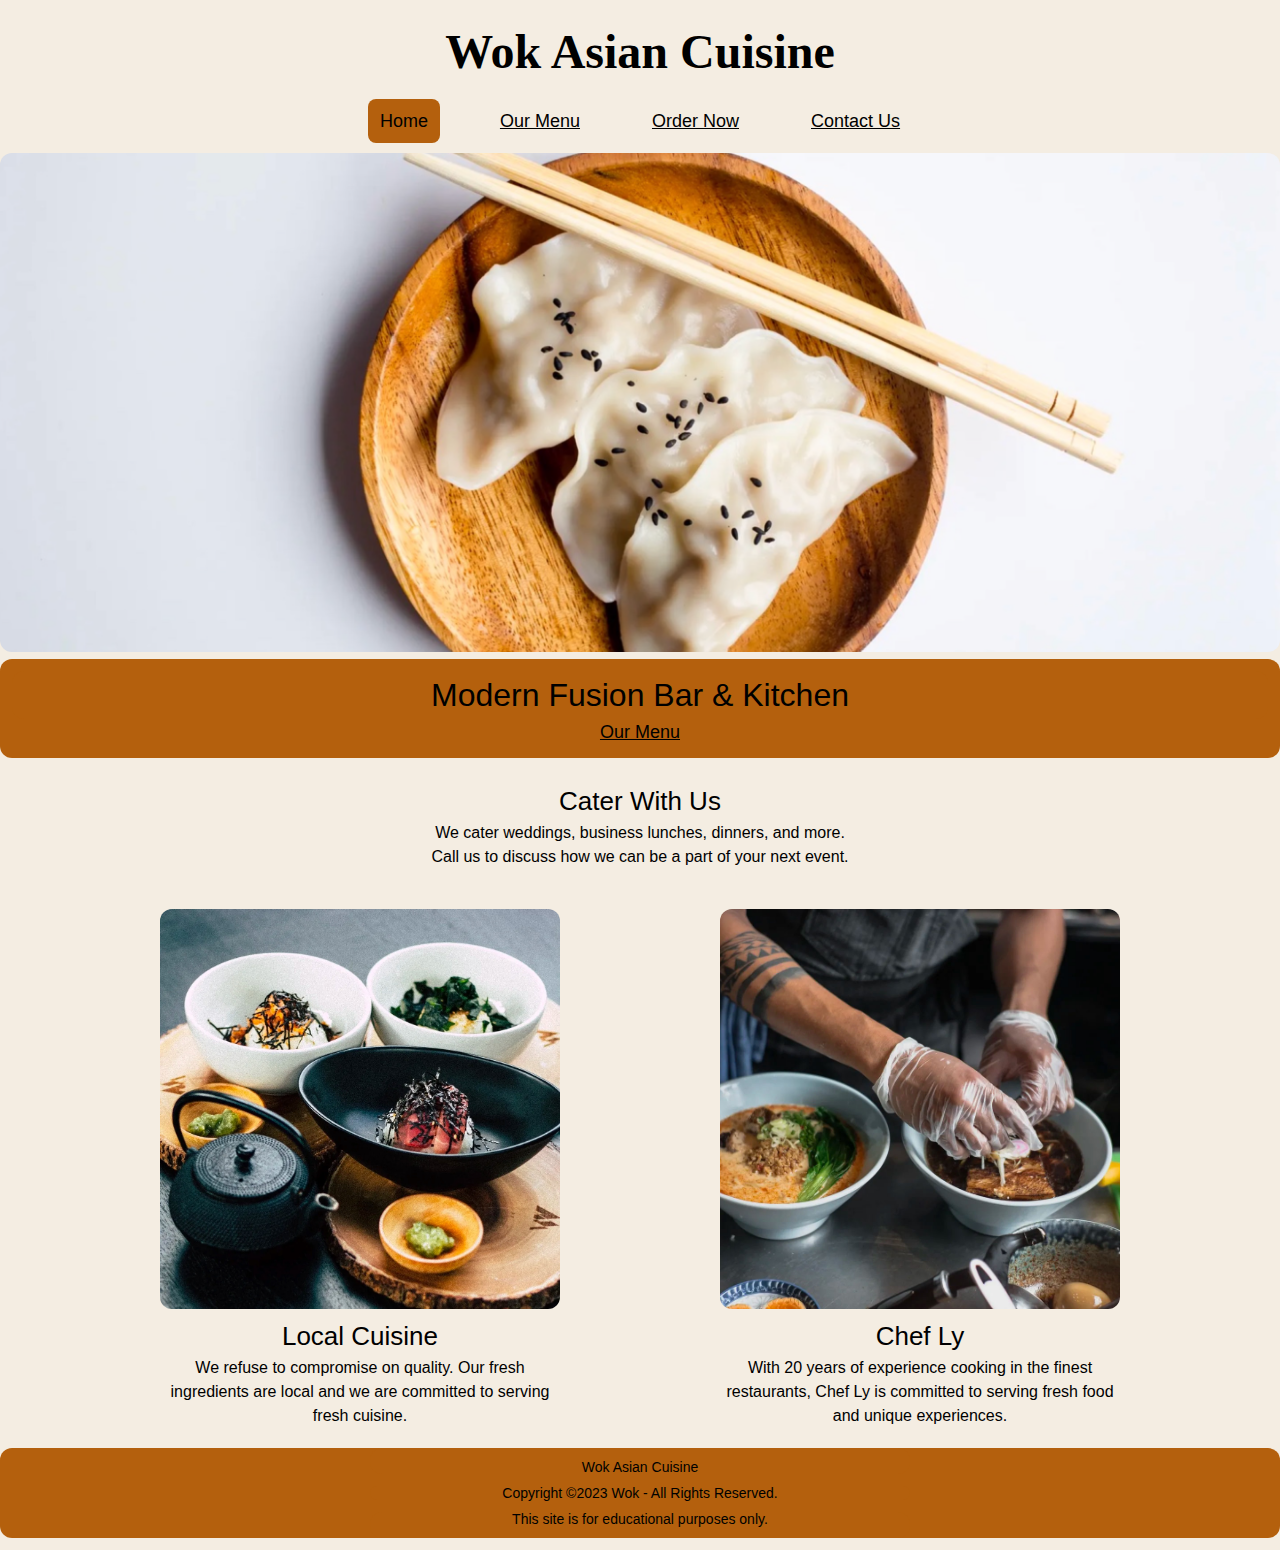
<file: index.html>
<!DOCTYPE html>
<html lang="en">
    <head>
        <meta charset="utf-8">
        <title>Wok Asian Cuisine</title>
        <link href="styles.css" rel="stylesheet">
        <meta name="author" content="Noah Sell">
        <meta name="description" content="Wok Asian Cuisine, Modern Fusion Bar & Kitchen. With over 20 years of experience, we are committed to serving fresh cuisine made from the best local ingredients. Ask us about catering your next event!">
        <link rel="icon" type="image/x-icon" href="images/favicon.png">
    </head>
    <body>
        <div id="wrapper">
            <header>
                <h1><a href="index.html">Wok Asian Cuisine</a></h1>
                <nav>
                    <ul>
                        <li><a href="index.html" class="active">Home</a></li>
                        <li><a href="menu.html">Our Menu</a></li>
                        <li><a href="order.html">Order Now</a></li>
                        <li><a href="contact.html">Contact Us</a></li>
                    </ul>
                </nav>
            </header>
            <main>
                <img src="images/header-img.png" alt="Dish with three dumplings and chopsticks against a white background">
                <div id="fusion">
                    <h2>Modern Fusion Bar & Kitchen</h2>
                    <a href="menu.html">Our Menu</a>
                </div>
                <h3>Cater With Us</h3>
                <p>We cater weddings, business lunches, dinners, and more.</p> <p>Call us to discuss how we can be a part of your next event.</p>
                <div id="grid-container">
                    <section>
                        <img src="images/local.jpg" alt="three different dishes in bowls on wood stump placesettings with a black teakettle">
                        <h3>Local Cuisine</h3>
                        <p>We refuse to compromise on quality. Our fresh ingredients are local and we are committed to serving fresh cuisine.</p>
                    </section>
                    <section>
                        <img src="images/chef.jpg" alt="Action shot of the chef's hands as he adds ingredients to two bowls on the table in front of him">
                        <h3>Chef Ly</h3>
                        <p>With 20 years of experience cooking in the finest restaurants, Chef Ly is committed to serving fresh food and unique experiences.</p>
                    </section>
                </div>
            </main>
            <footer>
                <p>Wok Asian Cuisine</p>
                <p>Copyright &copy;2023 Wok - All Rights Reserved.</p>
                <p>This site is for educational purposes only.</p>
            </footer> 
        </div>
    </body>
</html>
</file>
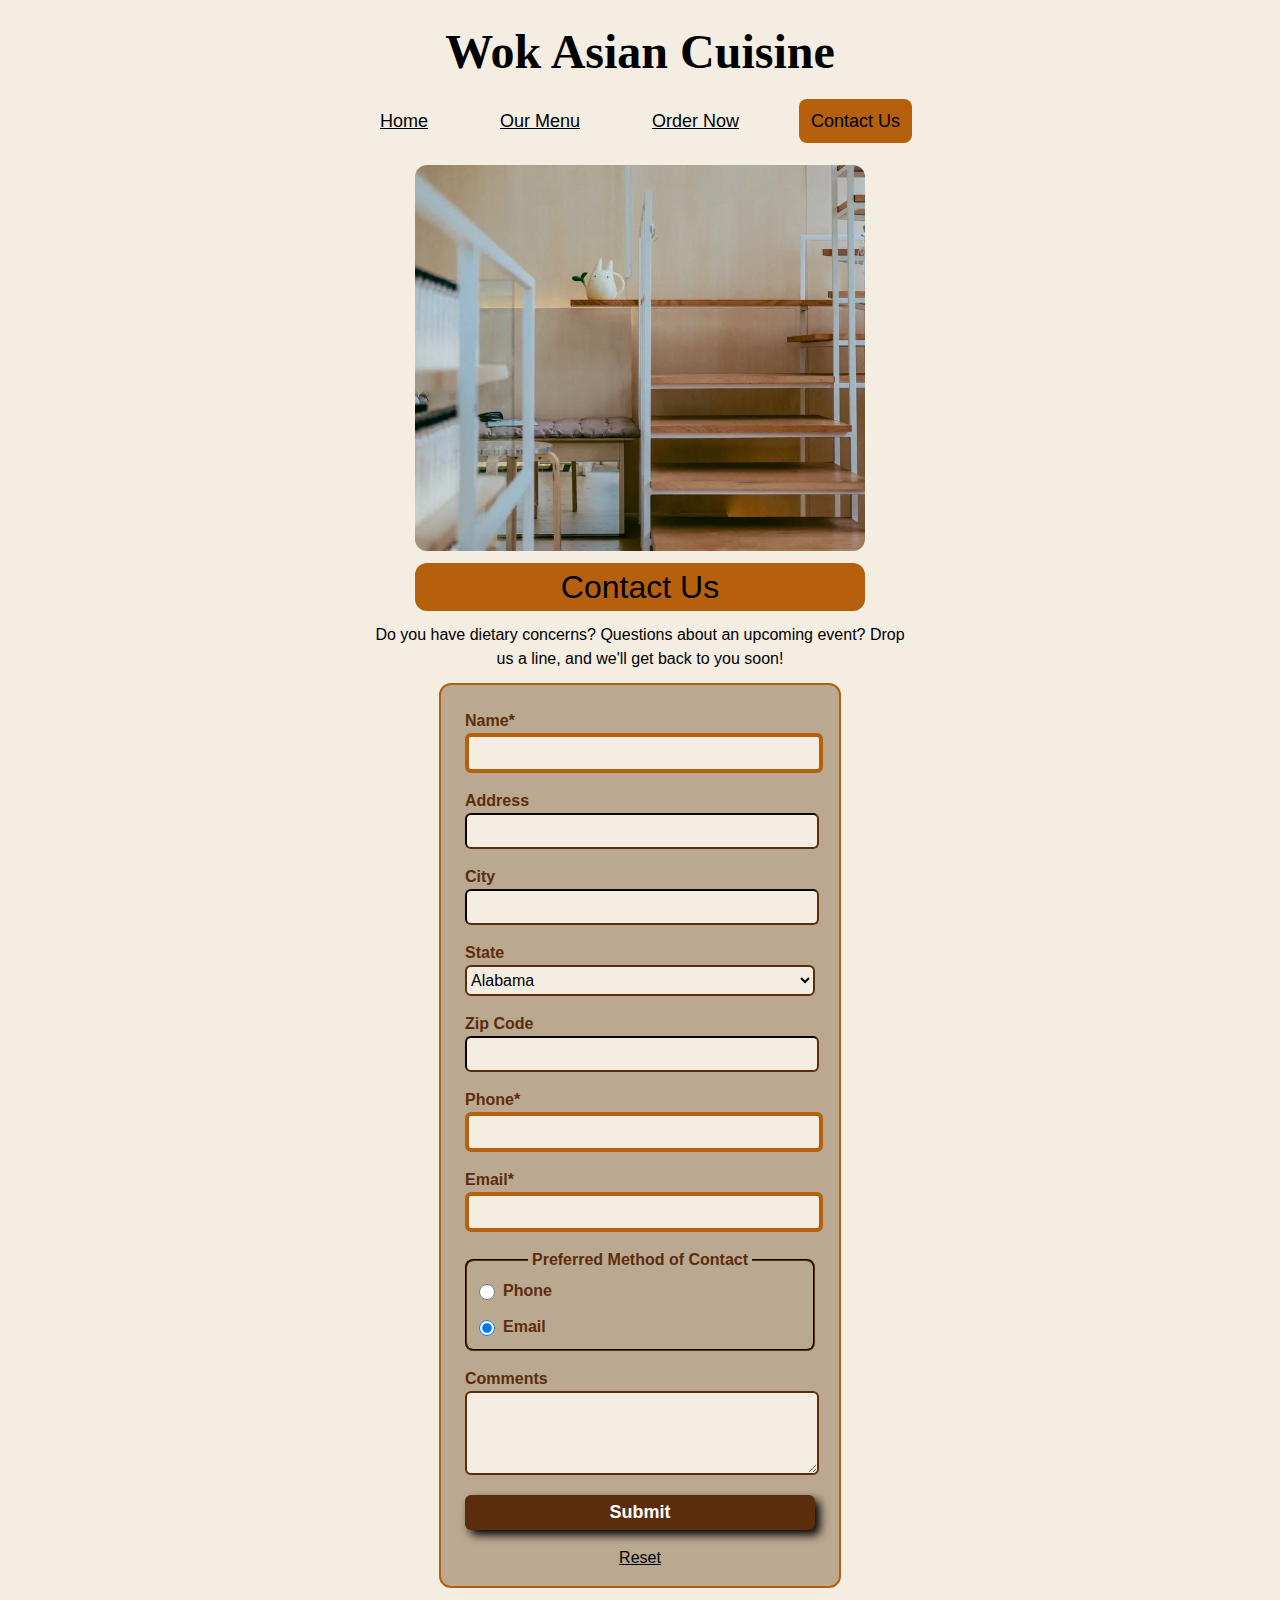
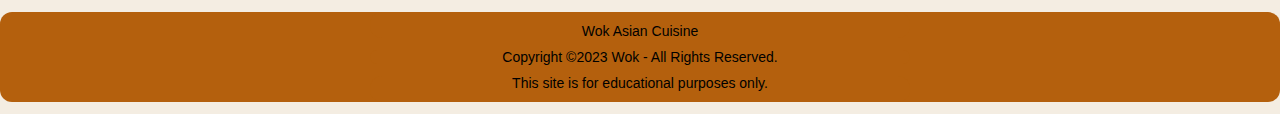
<file: contact.html>
<!DOCTYPE html>
<html lang="en">
    <head>
        <meta charset="utf-8">
        <title>Wok Asian Cuisine | Contact Us</title>
        <link href="styles.css" rel="stylesheet">
        <meta name="author" content="Noah Sell">
        <meta name="description" content="Fill out our contact form to reach out to us about dietary concerns, catering for events, or any other questions you have about Wok Asian Cuisine!">
        <link rel="icon" type="image/x-icon" href="images/favicon.png">
    </head>
    <body>
        <div id="wrapper">
            <header>
                <h1><a href="index.html">Wok Asian Cuisine</a></h1>
                <nav>
                    <ul>
                        <li><a href="index.html">Home</a></li>
                        <li><a href="menu.html">Our Menu</a></li>
                        <li><a href="order.html">Order Now</a></li>
                        <li><a href="contact.html" class="active">Contact Us</a></li>
                    </ul>
                </nav>
            </header>
            <main>
                <img src="images/contact-img-optional1.jpg" alt="staircase with wood steps and a white railing and a white ceramic cartoon character" id="contact-img">
                <section id="form">
                    <h2>Contact Us</h2>
                    <p>Do you have dietary concerns? Questions about an upcoming event? Drop us a line, and we'll get back to you soon!</p>
                    <form action="https://wp.zybooks.com/form-viewer.php" target="_blank" method="POST">
                        <label for="name">Name*</label>
                        <input type="text" name="name" id="name" required>

                        <label for="address">Address</label>
                        <input type="text" name="address" id="address">

                        <label for="city">City</label>
                        <input type="text" name="city" id="city">

                        <label for="state">State</label>
                        <select name="state" id="state">
                            <option value="al">Alabama</option>
                            <option value="ak">Alaska</option>
                            <option value="az">Arizona</option>
                            <option value="ar">Arkansas</option>
                            <option value="ca">California</option>
                            <option value="co">Colorado</option>
                            <option value="ct">Connecticut</option>
                            <option value="de">Delaware</option>
                            <option value="fl">Florida</option>
                            <option value="ga">Georgia</option>
                            <option value="hi">Hawaii</option>
                            <option value="id">Idaho</option>
                            <option value="il">Illinois</option>
                            <option value="in">Indiana</option>
                            <option value="ia">Iowa</option>
                            <option value="ks">Kansas</option>
                            <option value="ky">Kentucky</option>
                            <option value="la">Louisiana</option>
                            <option value="me">Maine</option>
                            <option value="md">Maryland</option>
                            <option value="ma">Massachusetts</option>
                            <option value="mi">Michigan</option>
                            <option value="mn">Minnesota</option>
                            <option value="ms">Mississippi</option>
                            <option value="mo">Missouri</option>
                            <option value="mt">Montana</option>
                            <option value="ne">Nebraska</option>
                            <option value="nv">Nevada</option>
                            <option value="nh">New Hampshire</option>
                            <option value="nj">New Jersey</option>
                            <option value="nm">New Mexico</option>
                            <option value="ny">New York</option>
                            <option value="nc">North Carolina</option>
                            <option value="nd">North Dakota</option>
                            <option value="oh">Ohio</option>
                            <option value="ok">Oklahoma</option>
                            <option value="or">Oregon</option>
                            <option value="pa">Pennsylvania</option>
                            <option value="ri">Rhode Island</option>
                            <option value="sc">South Carolina</option>
                            <option value="se">South Dakota</option>
                            <option value="tn">Tennessee</option>
                            <option value="tx">Texas</option>
                            <option value="ut">Utah</option>
                            <option value="vt">Vermont</option>
                            <option value="va">Virginia</option>
                            <option value="wa">Washington</option>
                            <option value="wv">West Virginia</option>
                            <option value="wi">Wisconsin</option>
                            <option value="wy">Wyoming</option>
                        </select>

                        <label for="zip">Zip Code</label>
                        <input type="number" name="zip" id="zip">

                        <label for="phone">Phone*</label>
                        <input type="tel" name="phone" id="phone" required>
                        
                        <label for="email">Email*</label>
                        <input type="email" name="email" id="email" required>

                        <fieldset>
                            <legend>Preferred Method of Contact</legend>
                            <input type="radio" name="preferred-contact" id="preferphone" value="phone">
                            <label for="preferphone">Phone</label>  
                            <input type="radio" name="preferred-contact" id="preferemail" value="email" checked>
                            <label for="preferemail">Email</label>
                        </fieldset>

                        <label for="comments">Comments</label>
                        <textarea name="comments" id="comments" rows="3"></textarea>

                        <input type="submit" value="Submit">

                        <input type="reset">
                    </form>
                </section>
            </main>
            <footer>
                <p>Wok Asian Cuisine</p>
                <p>Copyright &copy;2023 Wok - All Rights Reserved.</p>
                <p>This site is for educational purposes only.</p>
            </footer>
        </div>
    </body>
</html>
</file>
<file: styles.css>
* {
    margin: auto;
    background-color: #F4EDE2;
    font-family: Verdana, Arial, sans-serif;
    line-height: 1.5;
}

#wrapper {
    max-width: 1280px;
}

h1 {
    margin-top: 16px;
    text-align: center;
}

h1 a {
    color: black;
    text-decoration: none;
    font-family: 'Times New Roman', Times, serif;
    font-size: 48px;
}

h1 a:hover {
    color: #70381D;
    background-color: #F4EDE2;
}

h1 a:active {
    color: #B4600D;
}

nav {
    color: black;
    text-align: center;
}

ul {
    display: flex;
    flex-direction: row;
    justify-content: center;
    list-style: none;
    padding-left: 0;
}

li {
    margin: 20px 24px 18px;
}

a {
    color: black;
    font-size: 18px;
}

nav a {
    padding: 12px;
    border-radius: 8px;
}

a:hover {
    color: #F4EDE2;
    background-color: #B4600D;
}

nav a:active {
    color: #7F3F09;
}

.active {
    background-color: #B4600D;
    text-decoration: none;
}

.active:hover {
    color: #F4EDE2;
}

img {
    border-radius: 12px;
}

main > img {
    width: 100%;
    height: auto;
}

h2 {
    font-size: 32px;
    font-weight: normal;
    text-align: center;
    background-color: #B4600D;
    border-radius: 12px;
}

#fusion {
    display: block;
    text-align: center;
    background-color: #B4600D;
    padding: 12px;
    border-radius: 12px;
}

#fusion a {
    background-color: #B4600D;
}

#fusion a:active {
    color: #7F3F09;
}

h3 {
    text-align: center;
    margin: 24px auto 0;
    font-size: 26px;
    font-weight: normal;
}

p {
    text-align: center;
    max-width: 540px;
    font-size: 16px;
}

#grid-container {
    display: grid;
    grid-template-columns: max-content max-content;
    margin: 16px auto 20px;
    padding-top: 24px;
    justify-content: space-evenly;
}

div > section {
    display: grid;
    align-items: center;
    max-width: 400px;
}

section > img {
    width: 400px;
    height: auto;
}

section h3 {
    margin: 8px auto 0;
}

#contact-img {
    display: grid;
    align-self: center;
    width: 450px;
    height: auto;
    margin: 12px auto 12px;
}

#form h2 {
    width: 450px;
    margin-bottom: 12px;
    background-color: #B4600D;
}

form {
    width: 350px;
    margin: 12px auto 24px;
    padding: 24px 24px 16px;
    background-color: #BBA891;
    border-radius: 12px;
    border: 2px solid #B4600D
}

input, label, select, textarea {
    display: block;
    width: 100%;
    color: #5C2D0D;
}

label, fieldset {
    background-color: #BBA891;
    font-weight: bold;
}

select, input[type=submit] {
    color: black;
}

input, select, textarea {
    margin: 0 0 16px;
    font-size: 16px;
    padding: 4px 0;
    border-radius: 6px;
    border-color: #5C2D0D;
    border-width: 2px;
    color: black;
}

legend {
    background-color: #BBA891;
    color: #5C2D0D;
    border-radius: 4px;
    padding: 0 4px;
}

fieldset {
    display: grid;
    grid-template-columns: 16px 16px;
    row-gap: 10px;
    margin-bottom: 16px;
    border-radius: 8px;
    border-color: #5C2D0D;
}

input[type=radio] {
    margin: 4px 0 0 0;
}

input[type=radio] + label {
    cursor: pointer;
}

fieldset > label {
    padding-left: 8px;
    margin-top: 2px;
}

input[type=submit] {
    font-size: 18px;
    background-color: #5C2D0D;
    color: white;
    border: none;
    padding: 4px;
    margin: 20px auto 16px;
    box-shadow: 5px 5px 10px black;
    font-weight: bold;
}

input[type=submit]:hover {
    cursor: pointer;
}

input[type=submit]:active {
    box-shadow: 0 0 10px black inset;

}

input[type=reset] {
    border: none;
    width: 60px;
    text-decoration: underline;
    margin: 8px auto 0;
    padding: 0;
    background-color: #BBA891;
}

input[type=reset]:hover {
    cursor: pointer;
    color: maroon;
}

input[type=reset]:active {
    color: red;
}

input:invalid, select:invalid, textarea:invalid {
    border: 4px solid #B4600D;
}

footer, footer p {
    background-color: #B4600D;
    border-radius: 12px;
    margin-bottom: 12px;
    font-size: 14px;
    line-height: 1;
}

footer p:first-child {
    padding-top: 12px;
}

footer p:last-child {
    padding-bottom: 12px;
}
</file>
